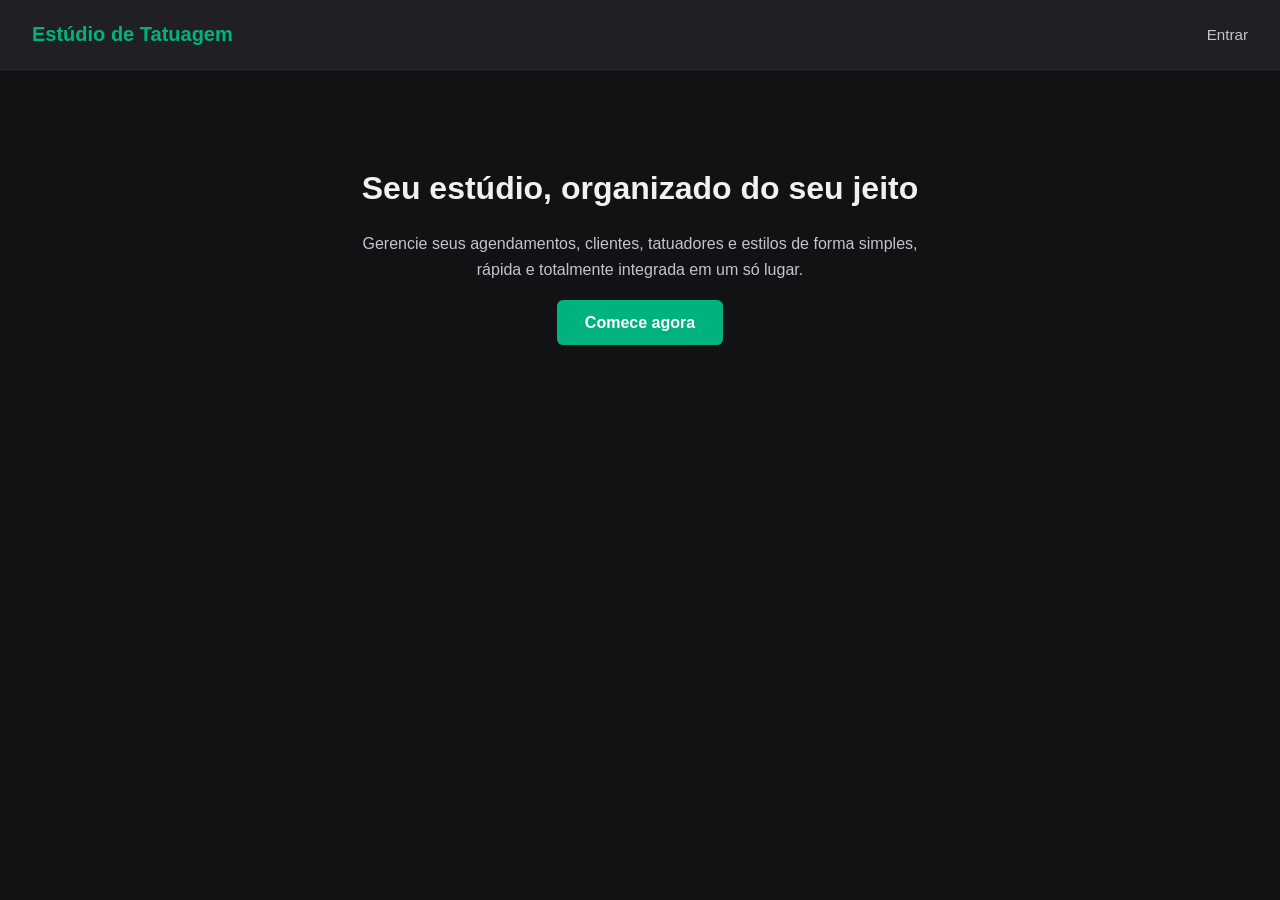
<file: frontend/index.html>
<!DOCTYPE html>
<html lang="pt-br">
<head>
  <meta charset="UTF-8">
  <title>Estúdio de Tatuagem</title>
  <link rel="stylesheet" href="../Global.css">
</head>
<body>

  <nav>
    <div>
      <span>Estúdio de Tatuagem</span>
      <div>
        <a href="login.html">Entrar</a>
      </div>
    </div>
  </nav>

  <div class="div-container" style="text-align: center; margin-top: 100px;">
    <h1>Seu estúdio, organizado do seu jeito</h1>
    <p style="max-width: 600px; margin: 0 auto 32px auto; color: #c4c4cc; line-height: 1.6;">
      Gerencie seus agendamentos, clientes, tatuadores e estilos de forma simples, rápida e totalmente integrada em um só lugar.
    </p>
    <a href="cadastro.html" style="background-color: #00b37e; color: #fff; padding: 14px 28px; border-radius: 6px; text-decoration: none; font-weight: 600;">Comece agora</a>
  </div>

</body>
</html>
</file>
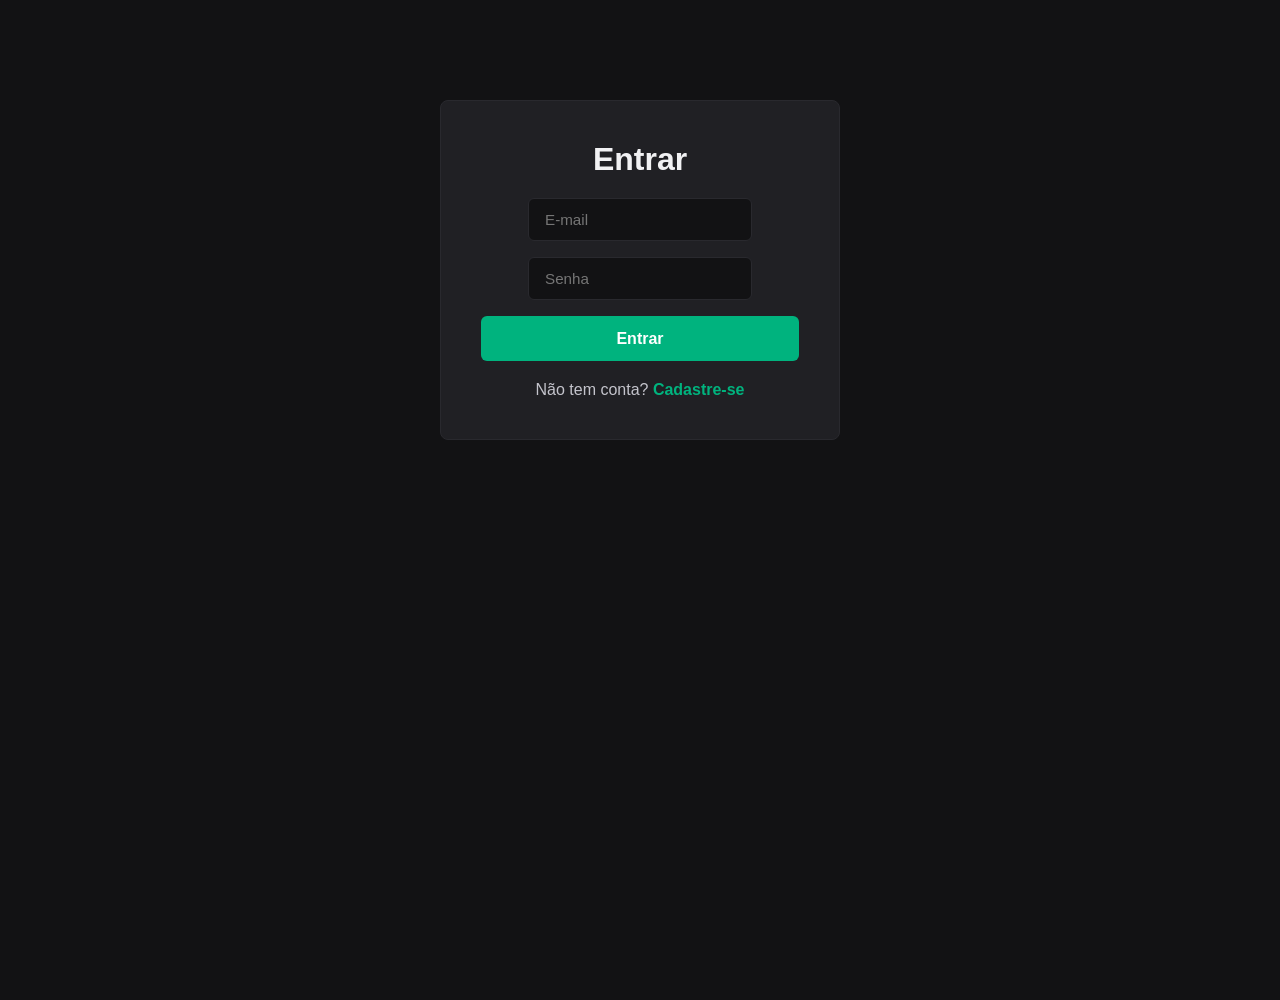
<file: frontend/agendamentos.html>
<!DOCTYPE html>
<html lang="pt-br">
<head>
  <meta charset="UTF-8">
  <title>Agendamentos — Estúdio de Tatuagem</title>
  <link rel="stylesheet" href="../Global.css">
</head>
<body>

  <nav>
    <div>
      <span>Estúdio de Tatuagem</span>
      <div>
        <a href="dashboard.html">Dashboard</a>
        <a href="clientes.html">Clientes</a>
        <a href="senioridade.html">Senioridade</a>
        <a href="estilos.html">Estilos</a>
        <a href="tatuadores.html">Tatuadores</a>
        <a href="agendamentos.html">Agendamentos</a>
        <button onclick="sair()">Sair</button>
      </div>
    </div>
  </nav>

  <div class="div-container">
    <h1>Agendamentos</h1>

    <form id="form-agendamento">
      <div>
        <select id="idcliente" required>
          <option value="">Cliente...</option>
        </select>
      </div>
      <div>
        <select id="idtatuador" required>
          <option value="">Tatuador...</option>
        </select>
      </div>
      <div>
        <input type="date" id="dataagendamento" required>
      </div>
      <div>
        <input type="time" id="horaagendamento" required>
      </div>
      <div>
        <input type="number" id="valortatuagem" placeholder="Valor (R$)" step="0.01" min="0">
      </div>
      <div>
        <textarea id="descricaotatuagem" placeholder="Descrição da tatuagem"></textarea>
      </div>
      <div>
        <label style="color: #c4c4cc; font-size: 0.9rem;">Desenho aprovado (imagem)</label>
        <input type="file" id="desenho" accept="image/*">
      </div>

      <div id="bloco-status" style="display: none;">
        <select id="status">
          <option value="pendente">Pendente</option>
          <option value="confirmado">Confirmado</option>
          <option value="concluido">Concluído</option>
          <option value="cancelado">Cancelado</option>
        </select>
      </div>

      <div>
        <button id="btn-submit-agendamento" type="submit">Cadastrar</button>
      </div>
    </form>

    <table>
      <thead>
        <tr>
          <th>ID</th>
          <th>Cliente</th>
          <th>Tatuador</th>
          <th>Data</th>
          <th>Hora</th>
          <th>Valor</th>
          <th>Status</th>
          <th>Desenho</th>
          <th>Ações</th>
        </tr>
      </thead>
      <tbody id="corpo-tabela">
      </tbody>
    </table>
  </div>

  <script src="js/auth.js"></script>
  <script src="js/agendamentos.js"></script>

</body>
</html>
</file>
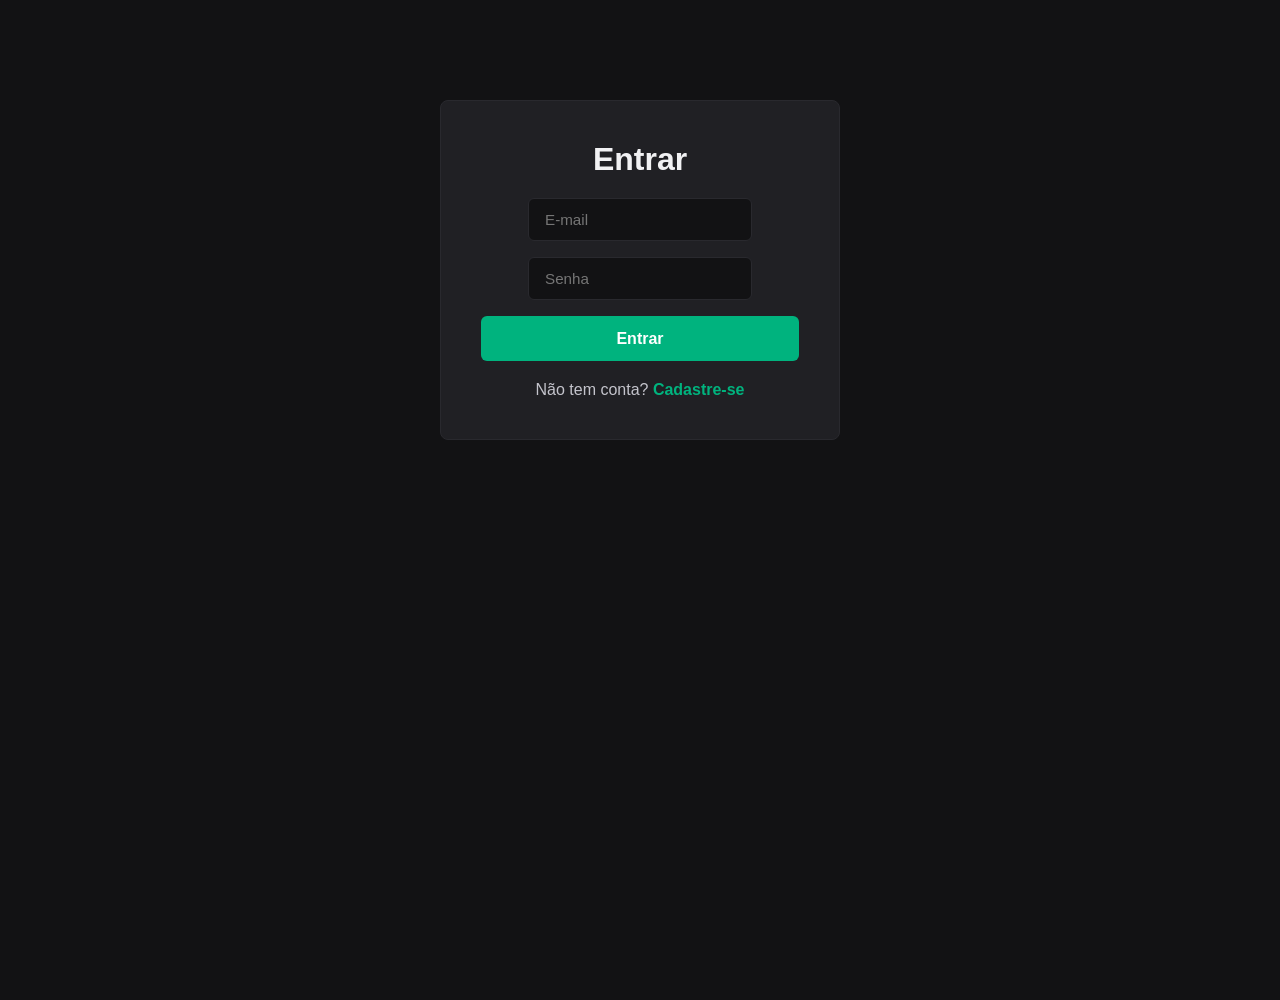
<file: frontend/cadastro.html>
<!DOCTYPE html>
<html lang="pt-br">
<head>
  <meta charset="UTF-8">
  <title>Cadastro — Estúdio de Tatuagem</title>
  <link rel="stylesheet" href="../Global.css">
</head>
<body>

  <div class="auth-container">
    <h1>Criar conta</h1>

    <form id="form-cadastro">
      <div>
        <input type="text" id="nome" placeholder="Nome" required>
      </div>
      <div>
        <input type="email" id="email" placeholder="E-mail" required>
      </div>
      <div>
        <input type="password" id="senha" placeholder="Senha" required>
      </div>
      <button type="submit">Cadastrar</button>
    </form>

    <p>
      Já tem conta? <a href="login.html">Entrar</a>
    </p>
  </div>

  <script src="js/auth.js"></script>
  <script src="js/cadastro.js"></script>

</body>
</html>
</file>
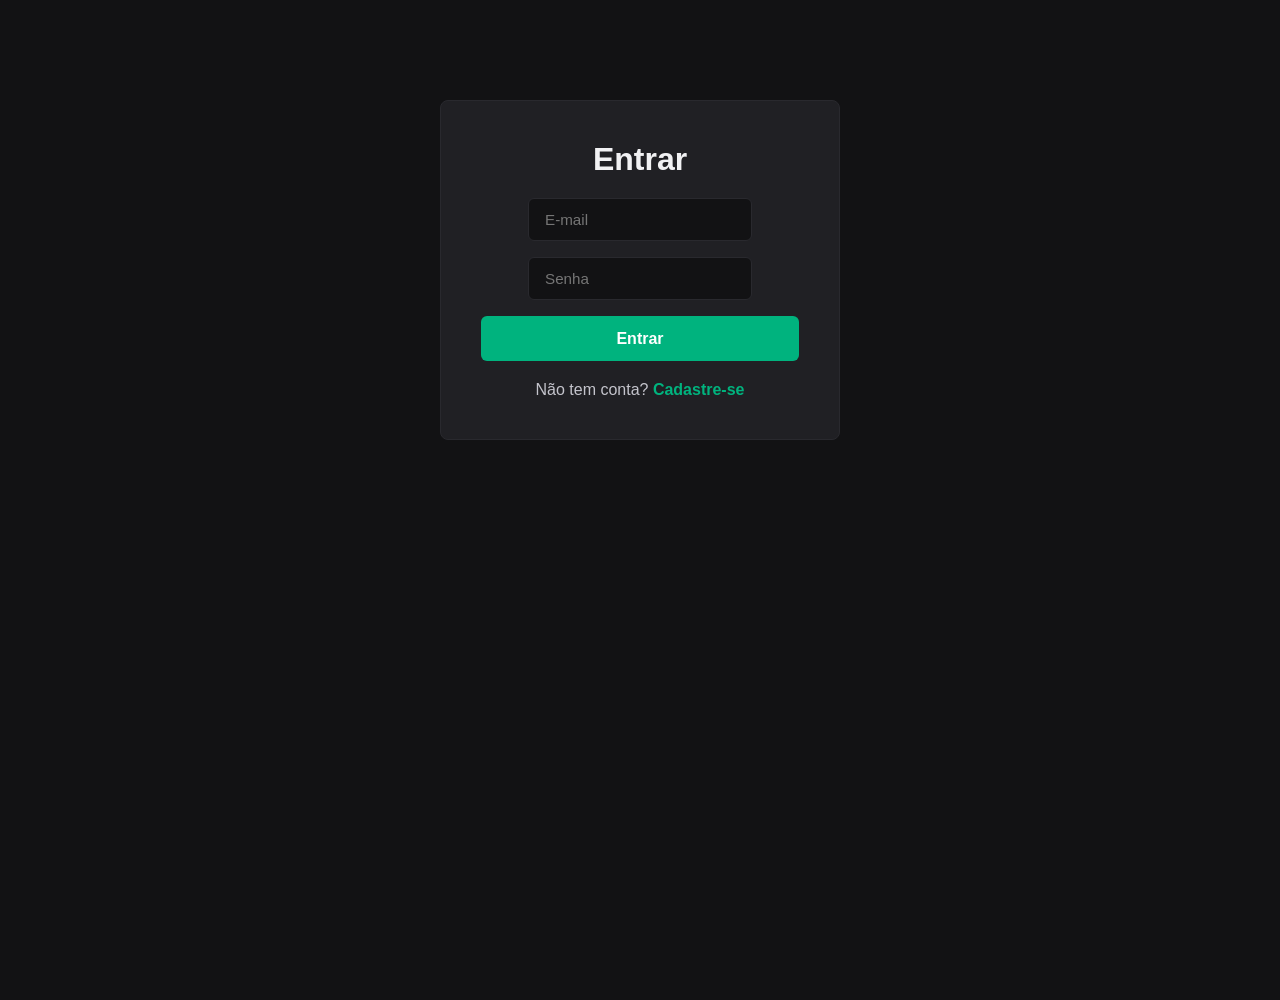
<file: frontend/clientes.html>
<!DOCTYPE html>
<html lang="pt-br">
<head>
  <meta charset="UTF-8">
  <title>Clientes — Estúdio de Tatuagem</title>
  <link rel="stylesheet" href="../Global.css">
</head>
<body>
  <nav>
    <div>
      <span>Estúdio de Tatuagem</span>
      <div>
        <a href="dashboard.html">Dashboard</a>
        <a href="clientes.html">Clientes</a>
        <a href="senioridade.html">Senioridade</a>
        <a href="estilos.html">Estilos</a>
        <a href="tatuadores.html">Tatuadores</a>
        <a href="agendamentos.html">Agendamentos</a>
        <button onclick="sair()">Sair</button>
      </div>
    </div>
  </nav>

  <div class="div-container">
    <h1>Clientes</h1>

    <form id="form-cliente">
      <div>
        <input type="text" id="nome" placeholder="Nome" required>
      </div>
      <div>
        <input type="text" id="cpf" placeholder="CPF (só números)" required>
      </div>
      <div>
        <input type="text" id="telefone" placeholder="Telefone">
      </div>
      <div>
        <input type="text" id="cidade" placeholder="Cidade">
      </div>
      <div>
        <input type="text" id="uf" placeholder="UF" maxlength="2">
      </div>
      <div>
        <button id="btn-submit-cliente" type="submit">Cadastrar</button>
      </div>
    </form>

    <table>
      <thead>
        <tr>
          <th>ID</th>
          <th>Nome</th>
          <th>CPF</th>
          <th>Telefone</th>
          <th>Cidade</th>
          <th>UF</th>
          <th>Ações</th>
        </tr>
      </thead>
      <tbody id="corpo-tabela">
      </tbody>
    </table>
  </div>

  <script src="js/auth.js"></script>
  <script src="js/clientes.js"></script>

</body>
</html>
</file>
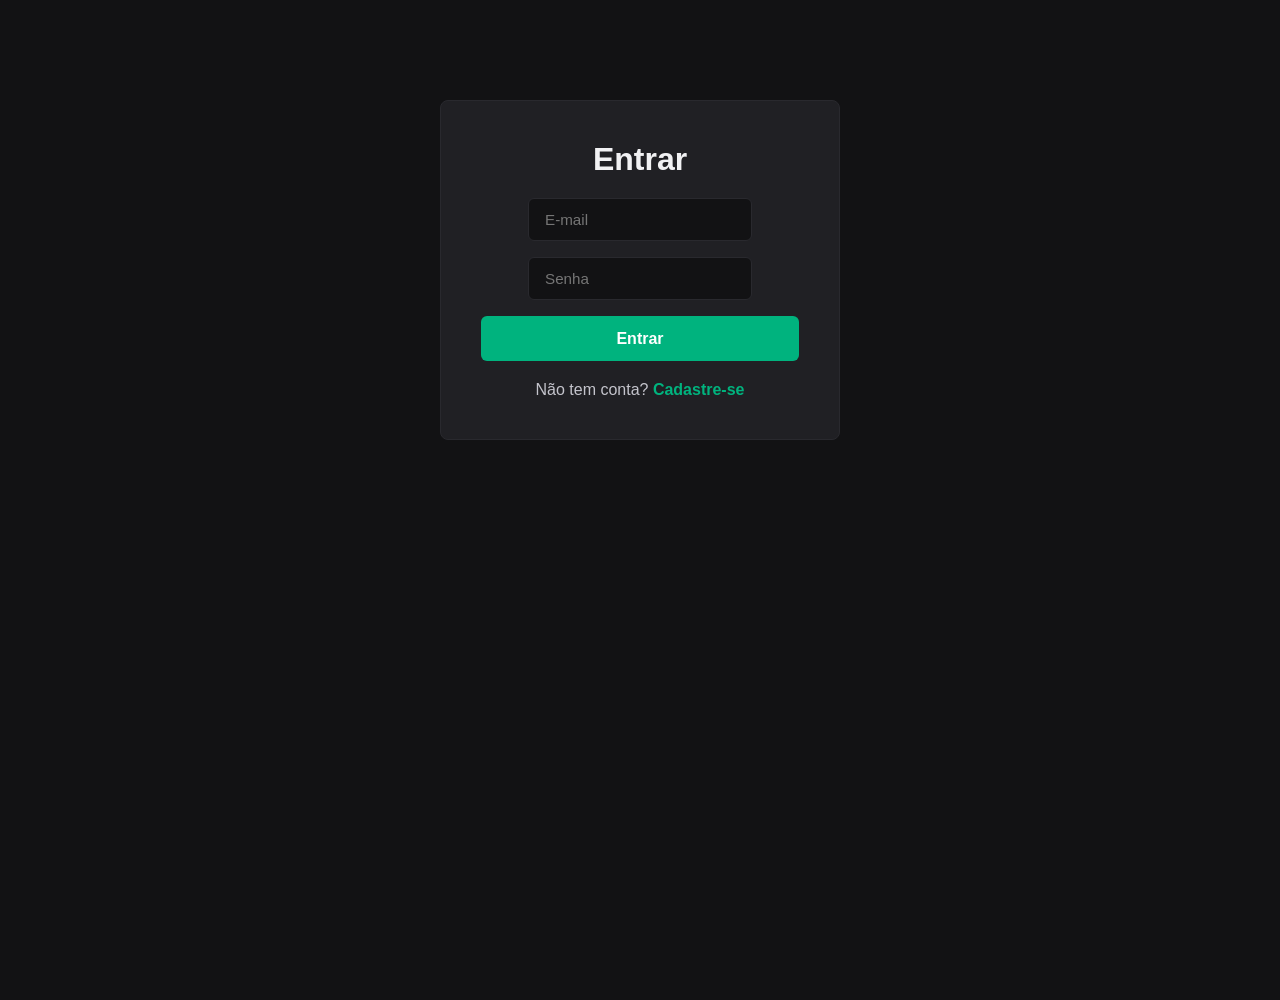
<file: frontend/estilos.html>
<!DOCTYPE html>
<html lang="pt-br">
<head>
  <meta charset="UTF-8">
  <title>Estilos — Estúdio de Tatuagem</title>
  <link rel="stylesheet" href="../Global.css">
</head>
<body>

  <nav>
    <div>
      <span>Estúdio de Tatuagem</span>
      <div>
        <a href="dashboard.html">Dashboard</a>
        <a href="clientes.html">Clientes</a>
        <a href="senioridade.html">Senioridade</a>
        <a href="estilos.html">Estilos</a>
        <a href="tatuadores.html">Tatuadores</a>
        <a href="agendamentos.html">Agendamentos</a>
        <button onclick="sair()">Sair</button>
      </div>
    </div>
  </nav>

  <div class="div-container">
    <h1>Estilos</h1>

    <form id="form-estilo">
      <div>
        <input type="text" id="descricao" placeholder="Descrição (ex: Blackwork)" required>
      </div>
      <div>
        <button id="btn-submit-estilo" type="submit">Cadastrar</button>
      </div>
    </form>

    <table>
      <thead>
        <tr>
          <th>ID</th>
          <th>Descrição</th>
          <th>Ações</th>
        </tr>
      </thead>
      <tbody id="corpo-tabela">
      </tbody>
    </table>
  </div>

  <script src="js/auth.js"></script>
  <script src="js/estilos.js"></script>

</body>
</html>
</file>
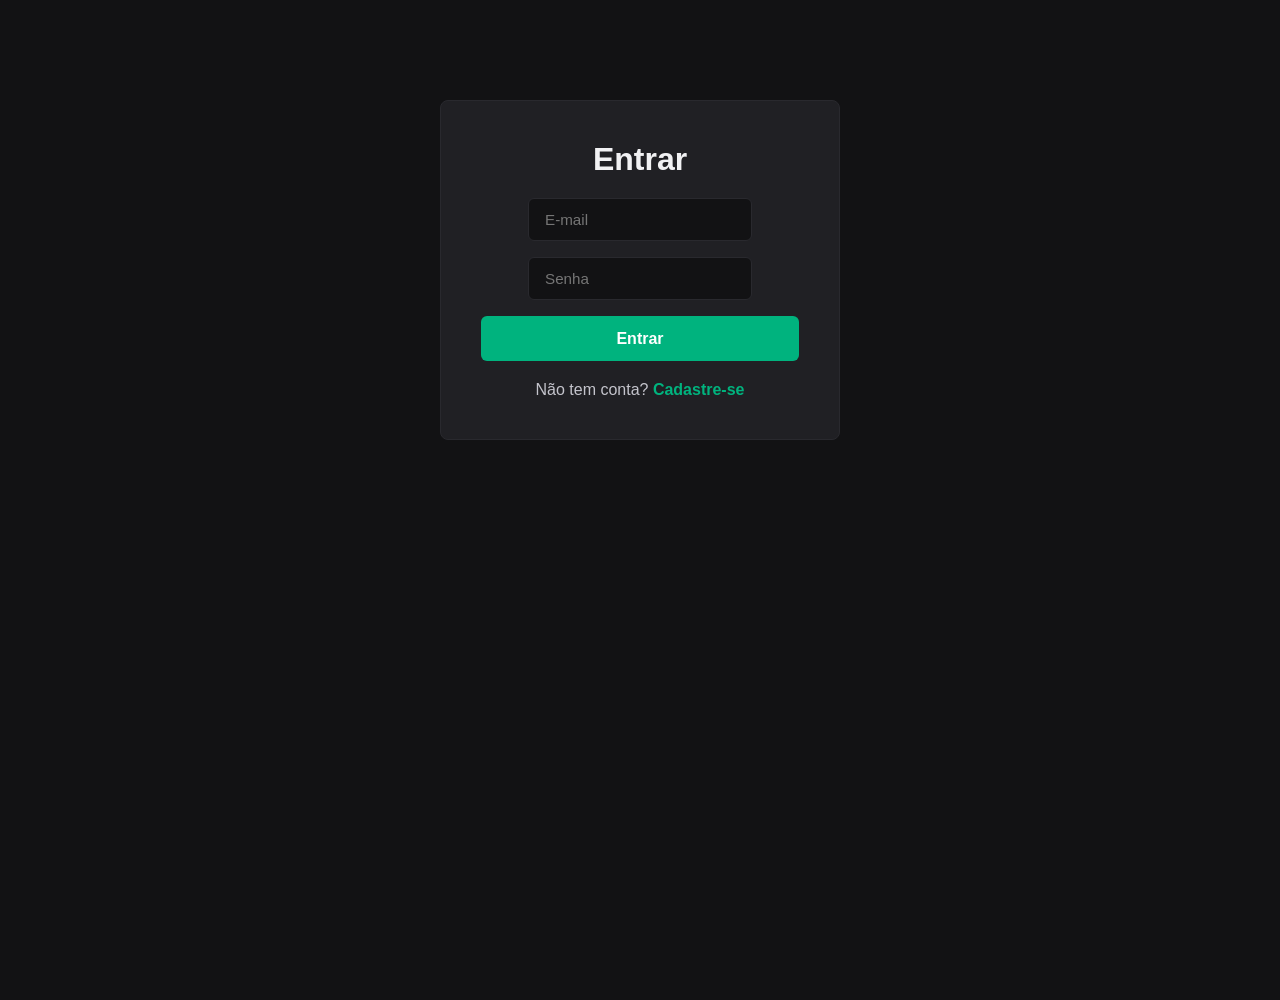
<file: frontend/login.html>
<!DOCTYPE html>
<html lang="pt-br">
<head>
  <meta charset="UTF-8">
  <title>Login — Estúdio de Tatuagem</title>
  <link rel="stylesheet" href="../Global.css">
</head>
<body>

  <div class="auth-container">
    <h1>Entrar</h1>

    <form id="form-login">
      <div>
        <input type="email" id="email" placeholder="E-mail" required>
      </div>
      <div>
        <input type="password" id="senha" placeholder="Senha" required>
      </div>
      <button type="submit">Entrar</button>
    </form>

    <p>
      Não tem conta? <a href="cadastro.html">Cadastre-se</a>
    </p>
  </div>

  <script src="js/login.js"></script>

</body>
</html>
</file>
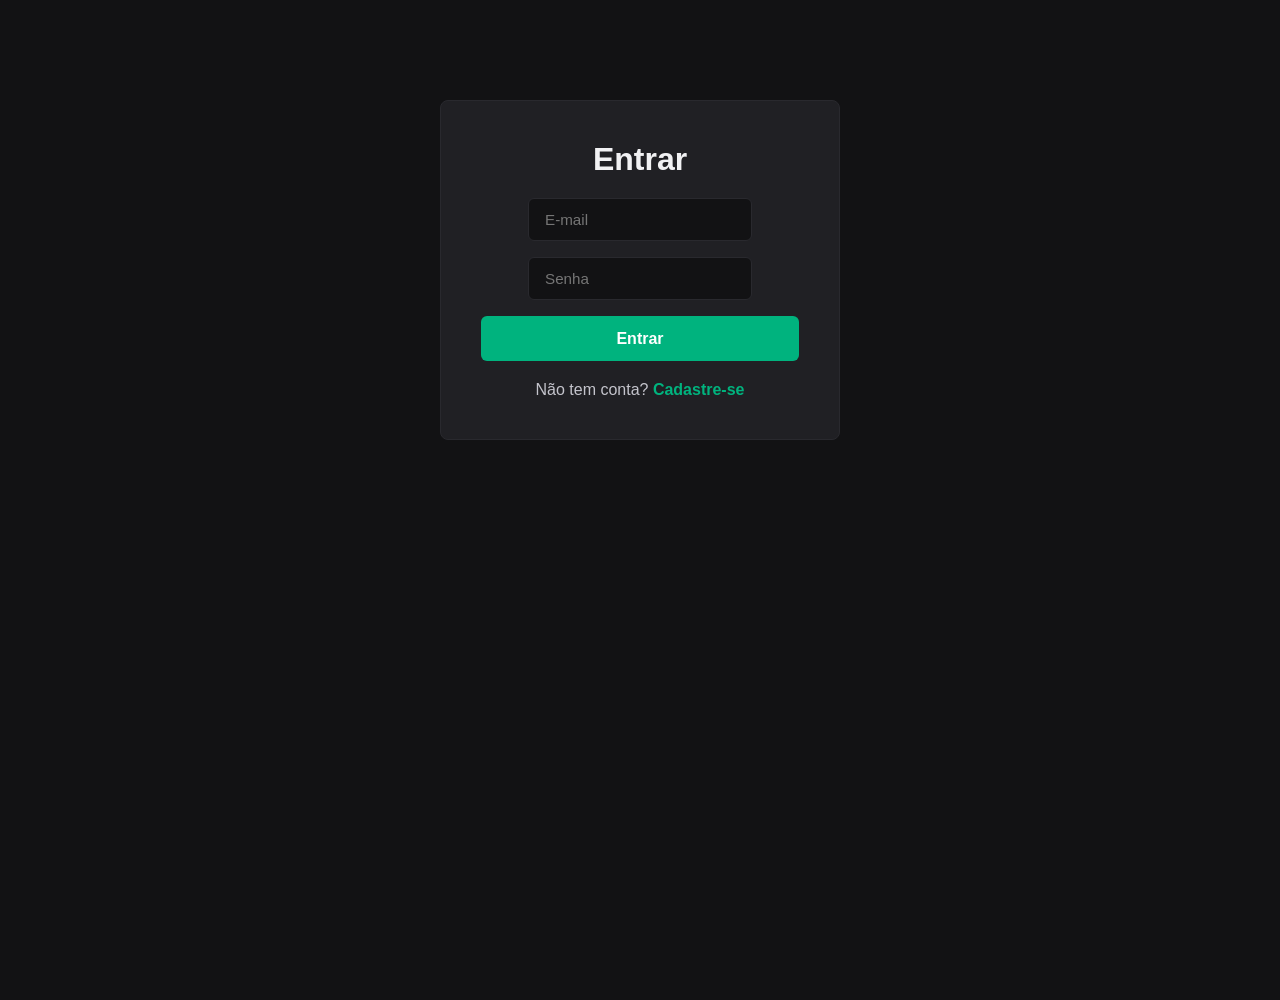
<file: frontend/senioridade.html>
<!DOCTYPE html>
<html lang="pt-br">
<head>
  <meta charset="UTF-8">
  <title>Senioridade — Estúdio de Tatuagem</title>
  <link rel="stylesheet" href="../Global.css">
</head>
<body>
  <nav>
    <div>
      <span>Estúdio de Tatuagem</span>
      <div>
        <a href="dashboard.html">Dashboard</a>
        <a href="clientes.html">Clientes</a>
        <a href="senioridade.html">Senioridade</a>
        <a href="estilos.html">Estilos</a>
        <a href="tatuadores.html">Tatuadores</a>
        <a href="agendamentos.html">Agendamentos</a>
        <button onclick="sair()">Sair</button>
      </div>
    </div>
  </nav>

  <div class="div-container">
    <h1>Senioridade</h1>

    <form id="form-senioridade">
      <div>
        <input type="text" id="nome" placeholder="Nome (ex: Júnior)" required>
      </div>
      <div>
        <button id="btn-submit-senioridade" type="submit">Cadastrar</button>
      </div>
    </form>

    <table>
      <thead>
        <tr>
          <th>ID</th>
          <th>Nome</th>
          <th>Ações</th>
        </tr>
      </thead>
      <tbody id="corpo-tabela">
      </tbody>
    </table>
  </div>

  <script src="js/auth.js"></script>
  <script src="js/senioridade.js"></script>

</body>
</html>
</file>
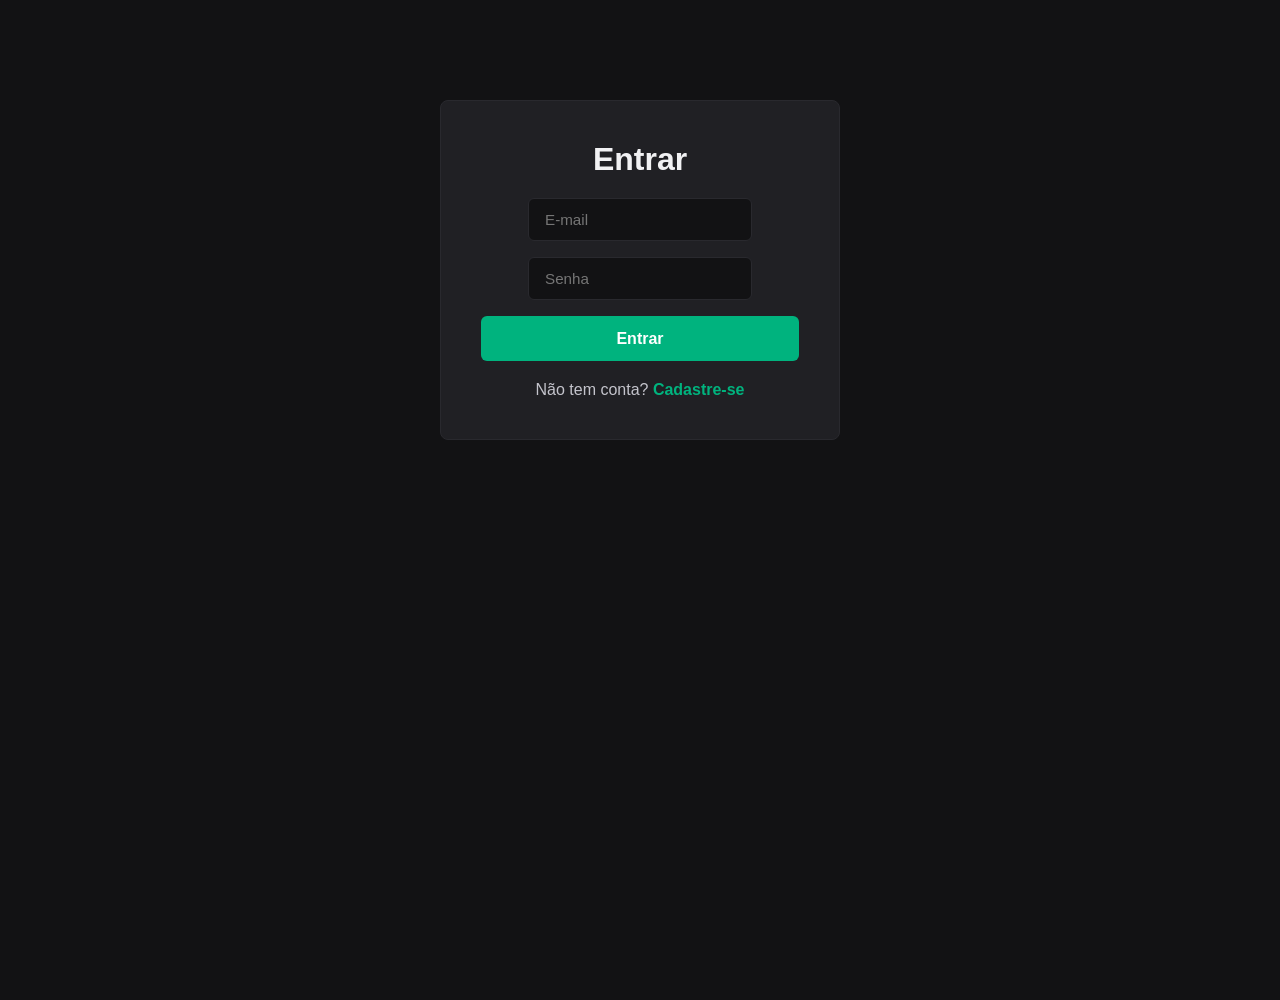
<file: frontend/tatuadores.html>
<!DOCTYPE html>
<html lang="pt-br">
<head>
  <meta charset="UTF-8">
  <title>Tatuadores — Estúdio de Tatuagem</title>
  <link rel="stylesheet" href="../Global.css">
</head>
<body>
  <nav>
    <div>
      <span>Estúdio de Tatuagem</span>
      <div>
        <a href="dashboard.html">Dashboard</a>
        <a href="clientes.html">Clientes</a>
        <a href="senioridade.html">Senioridade</a>
        <a href="estilos.html">Estilos</a>
        <a href="tatuadores.html">Tatuadores</a>
        <a href="agendamentos.html">Agendamentos</a>
        <button onclick="sair()">Sair</button>
      </div>
    </div>
  </nav>

  <div class="div-container">
    <h1>Tatuadores</h1>

    <form id="form-tatuador">
      <div>
        <input type="text" id="nometatuador" placeholder="Nome" required>
      </div>
      <div>
        <input type="text" id="cpf" placeholder="CPF (só números)" required>
      </div>
      <div>
        <input type="email" id="email" placeholder="E-mail">
      </div>
      <div>
        <input type="text" id="telefone" placeholder="Telefone">
      </div>
      <div>
        <select id="idsenioridade" required>
          <option value="">Senioridade...</option>
        </select>
      </div>
      <div style="grid-column: 1 / -1;">
        <label style="color: #c4c4cc; font-size: 0.9rem;">Estilos que domina</label>
        <div id="lista-estilos" style="display: flex; gap: 16px; flex-wrap: wrap; margin-top: 8px;">
        </div>
      </div>
      <div>
        <button id="btn-submit-tatuador" type="submit">Cadastrar</button>
      </div>
    </form>

    <table>
      <thead>
        <tr>
          <th>ID</th>
          <th>Nome</th>
          <th>CPF</th>
          <th>E-mail</th>
          <th>Telefone</th>
          <th>Senioridade</th>
          <th>Estilos</th>
          <th>Ações</th>
        </tr>
      </thead>
      <tbody id="corpo-tabela">
      </tbody>
    </table>
  </div>

  <script src="js/auth.js"></script>
  <script src="js/tatuadores.js"></script>

</body>
</html>
</file>
<file: Global.css>
* {
    margin: 0;
    padding: 0;
    box-sizing: border-box;
    font-family: 'Segoe UI', Tahoma, Geneva, Verdana, sans-serif;
}

body {
    background-color: #121214;
    color: #e1e1e6;
    min-height: 100vh;
}

nav {
    background-color: #202024;
    border-bottom: 1px solid #29292e;
    padding: 0 32px;
    height: 70px;
    display: flex;
    align-items: center;
}

nav > div {
    width: 100%;
    display: flex;
    justify-content: space-between;
    align-items: center;
}

nav span {
    font-size: 1.25rem;
    font-weight: 700;
    color: #00b37e;
}

nav div div {
    display: flex;
    align-items: center;
    gap: 20px;
}

nav a {
    color: #c4c4cc;
    text-decoration: none;
    font-size: 0.95rem;
    transition: color 0.2s;
}

nav a:hover {
    color: #00b37e;
}

nav button {
    background-color: transparent;
    border: 1px solid #f75a68;
    color: #f75a68;
    padding: 8px 16px;
    border-radius: 6px;
    cursor: pointer;
    font-weight: 600;
    transition: background-color 0.2s, color 0.2s;
}

nav button:hover {
    background-color: #f75a68;
    color: #fff;
}

.div-container, 
body > div:not(nav) {
    max-width: 1200px;
    margin: 40px auto;
    padding: 0 32px;
}

h1 {
    font-size: 2rem;
    margin-bottom: 24px;
    color: #f1f1f3;
}

form {
    background-color: #202024;
    padding: 24px;
    border-radius: 8px;
    border: 1px solid #29292e;
    display: grid;
    grid-template-columns: repeat(auto-fit, minmax(220px, 1fr));
    gap: 16px;
    align-items: center;
    margin-bottom: 32px;
}

form div {
    display: flex;
    flex-direction: column;
    gap: 8px;
}

input, select, textarea {
    background-color: #121214;
    border: 1px solid #29292e;
    border-radius: 6px;
    padding: 12px 16px;
    color: #e1e1e6;
    font-size: 0.95rem;
    outline: none;
    transition: border-color 0.2s;
    width: 100%;
}

input:focus, select:focus, textarea:focus {
    border-color: #00b37e;
}

textarea {
    resize: vertical;
    min-height: 48px;
}

button[type="submit"], #btn-submit-tatuador, #btn-submit-senioridade, #btn-submit-estilo, #btn-submit-cliente, #btn-submit-agendamento {
    background-color: #00b37e;
    color: #fff;
    border: none;
    border-radius: 6px;
    padding: 12px 24px;
    font-size: 1rem;
    font-weight: 600;
    cursor: pointer;
    transition: background-color 0.2s;
    height: 45px;
    align-self: flex-end;
}

button[type="submit"]:hover {
    background-color: #00875f;
}

table {
    width: 100%;
    border-collapse: collapse;
    background-color: #202024;
    border-radius: 8px;
    overflow: hidden;
    border: 1px solid #29292e;
}

th, td {
    padding: 16px;
    text-align: left;
    font-size: 0.95rem;
}

th {
    background-color: #121214;
    color: #c4c4cc;
    font-weight: 600;
    border-bottom: 1px solid #29292e;
}

tr:not(:last-child) td {
    border-bottom: 1px solid #29292e;
}

td {
    color: #c4c4cc;
}

.auth-container {
    max-width: 400px;
    margin: 100px auto;
    background-color: #202024;
    padding: 40px;
    border-radius: 8px;
    border: 1px solid #29292e;
    display: flex;
    flex-direction: column;
    gap: 20px;
}

.auth-container h1 {
    text-align: center;
    margin-bottom: 0;
}

.auth-container form {
    display: flex;
    flex-direction: column;
    background: transparent;
    padding: 0;
    border: none;
    margin: 0;
}

.auth-container button[type="submit"] {
    width: 100%;
}

.auth-container p {
    text-align: center;
    color: #c4c4cc;
}

.auth-container a {
    color: #00b37e;
    text-decoration: none;
    font-weight: 600;
}

.dashboard-grid {
    display: grid;
    grid-template-columns: repeat(auto-fit, minmax(200px, 1fr));
    gap: 20px;
    margin-top: 24px;
}

.dashboard-card {
    background-color: #202024;
    border: 1px solid #29292e;
    padding: 24px;
    border-radius: 8px;
    text-align: center;
    transition: border-color 0.2s;
}

.dashboard-card:hover {
    border-color: #00b37e;
}

.dashboard-card a {
    color: #e1e1e6;
    text-decoration: none;
    font-size: 1.1rem;
    font-weight: 600;
    display: block;
}

td button,
.btn-editar,
.btn-excluir {
    padding: 6px 12px;
    border-radius: 4px;
    font-size: 0.85rem;
    font-weight: 600;
    cursor: pointer;
    border: none;
    transition: opacity 0.2s, background-color 0.2s;
    margin-right: 6px;
}

td button:hover,
.btn-editar:hover,
.btn-excluir:hover {
    opacity: 0.85;
}

td button:first-child,
.btn-editar {
    background-color: #29292e;
    color: #e1e1e6;
    border: 1px solid #323238;
}

td button:first-child:hover,
.btn-editar:hover {
    background-color: #323238;
    color: #00b37e;
}

td button:last-child,
.btn-excluir {
    background-color: rgba(247, 90, 104, 0.1);
    color: #f75a68;
    border: 1px solid #f75a68;
}

td button:last-child:hover,
.btn-excluir:hover {
    background-color: #f75a68;
    color: #ffffff;
}
</file>
